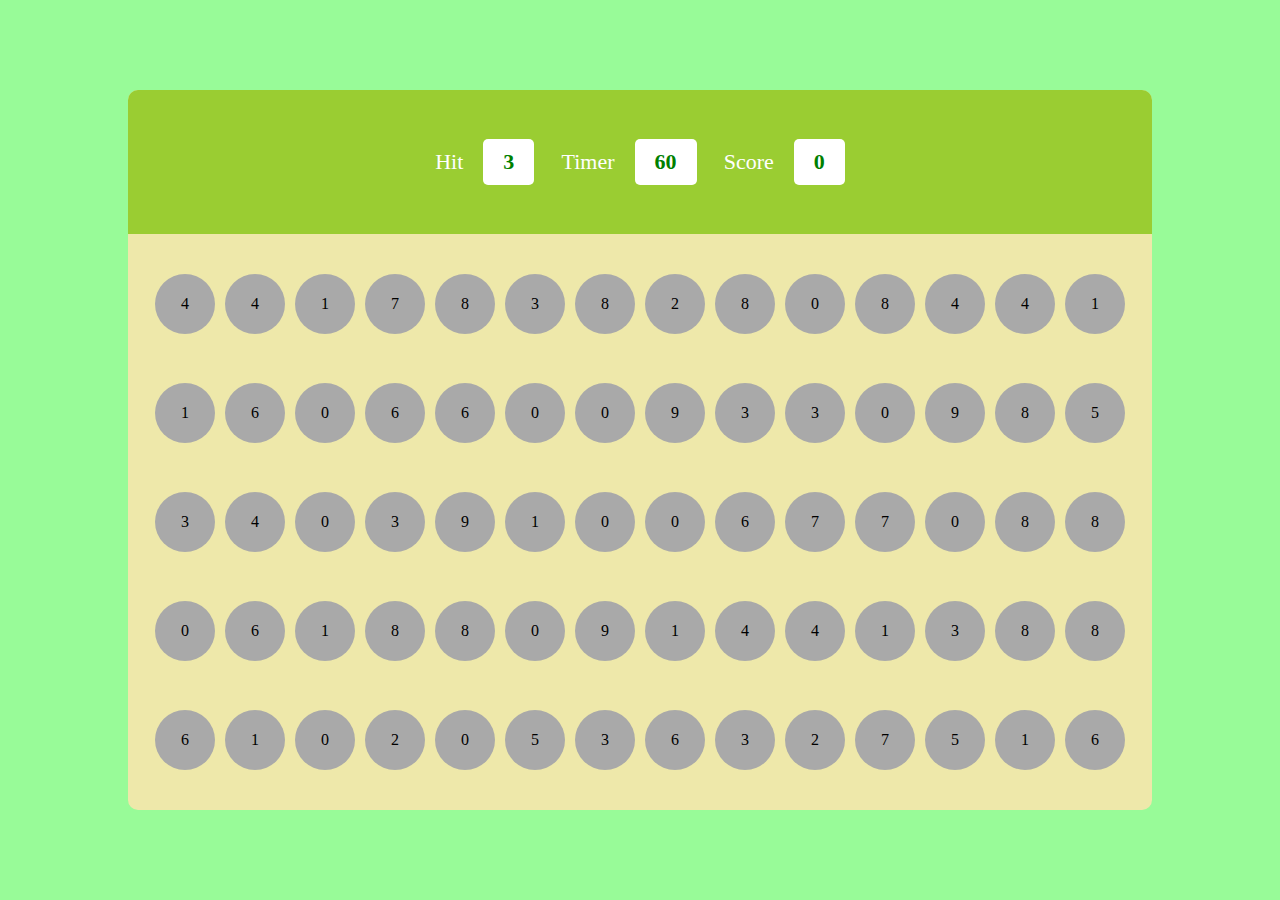
<file: index.html>
<!DOCTYPE html>
<html lang="en">
<head>
    <meta charset="UTF-8">
    <meta name="viewport" content="width=device-width, initial-scale=1.0">
    <title>Document</title>
    <link rel="stylesheet" href="style.css">
    
</head>
<body>
    <div id="main">
        <div id="panel">
            <div id="ptop">
                <div class="elem">
                    <h2>Hit</h2>
                    <div id="hitval" class="box">5</div>
                </div>
                <div class="elem">
                    <h2>Timer</h2>
                    <div id="timerval" class="box">60</div>
                </div>
                <div class="elem">
                    <h2>Score</h2>
                    <div id="scoreval" class="box">0</div>
                </div>
            </div>
            <div id="pbtm">
            </div>
        </div>
    </div>
    <script src="script.js"></script>
</body>
</html>
</file>
<file: style.css>
*{
    margin: 0;
    padding: 0;
    font-family: "Gilroy";
    box-sizing: border-box;
}
html,body{
    width: 100%;
    height: 100%;
}

#main{
    width: 100%;
    height: 100%;
    background-color: palegreen;
    display: flex;
    justify-content: center;
    align-items: center;
}
#panel{
    width: 80%;
    height: 80%;
    background-color: palegoldenrod;
    border-radius: 10px;
    overflow: hidden;
}
#ptop{
    width: 100%;
    height: 20%;
    background-color: yellowgreen;
    display: flex;
    color: white;
    padding: 0px 30%;
    align-items: center;
    justify-content: space-between;
}
.elem{
    display: flex;
    align-items: center;
    gap: 20px;
}
.elem h2{
    font-weight: 500;
    font-size: 22px;

}
.box{
    padding: 10px  20px;
    background-color: white;
    color: green;
    border-radius:5px;
    font-weight: 600;
    font-size: 22px;
}
#pbtm{
    width: 100%;
    height: 80%;
    padding: 20px;
    display: flex;
    flex-wrap: wrap;
    justify-content: center;
    align-items: center;
    gap: 10px;
}
.bubble{
    width: 60px;
    height: 60px;
    background-color: darkgrey;
    counter-reset: white;
    border-radius: 50%;
    display: flex;
    align-items: center;
    justify-content: center;
}
.bubble:hover{
    cursor: pointer;
    background-color: gray;
}
</file>
